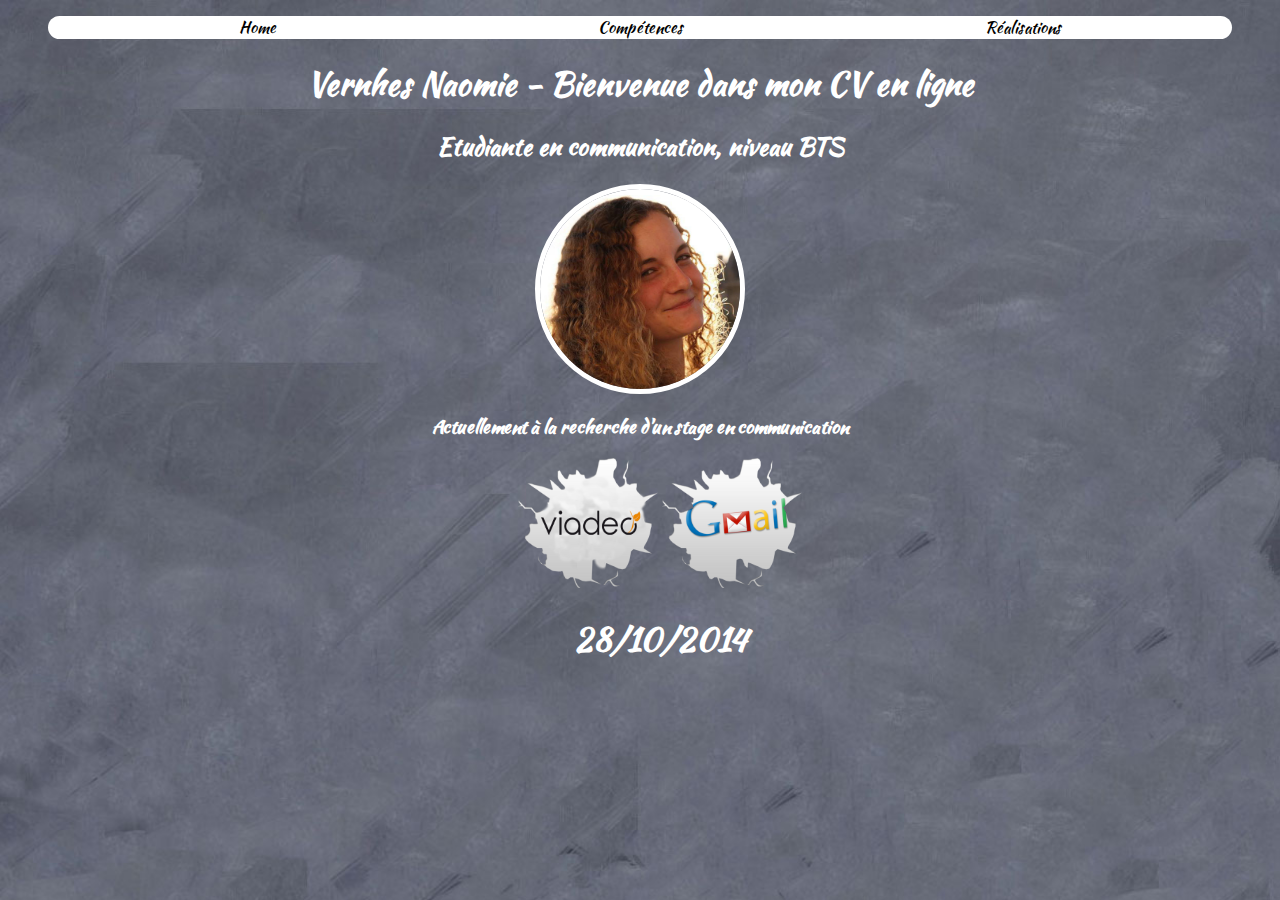
<file: index.html>
<!DOCTYPE html>
<html lang="fr">
<head>
    <meta charset="UTF-8">
    <title> Vernhes Naomie - CV en ligne </title>
    <link rel="stylesheet" href="style.css">
</head>
<body>
    <header>

        <nav>

            <ul>

                <li><a href="index.html">Home</a></li>

                <li><a href="competences.html">Compétences</a></li>

                <li><a href="realisations.html">Réalisations</a></li>

            </ul>

        </nav>

    </header>

    <main>

        <h1 style=text-align:center>Vernhes Naomie - Bienvenue dans mon CV en ligne</h1>

        <h2>Etudiante en communication, niveau BTS</h2>

        <img class="photo-profil" src="Images/photo%20profil.jpg">

        <h3>Actuellement à la recherche d'un stage en communication</h3>
        
    </main>

    <footer style=text-align:center>

        <ul>

            <li><a href="https://www.viadeo.com/">

                <img src="Images/Cracked-viadeo-Logo-transparent.png" width="140" height="130">

                </a></li>

            <li><a href="naomie.avenirsante@gmail.com/">

                <img src="Images/Cracked-Gmail-Logo-transparent%202.png" width="140" height="130">

                </a></li>

            <h1>28/10/2014</h1>

        </ul>

    </footer>
</body>
</html>
</file>
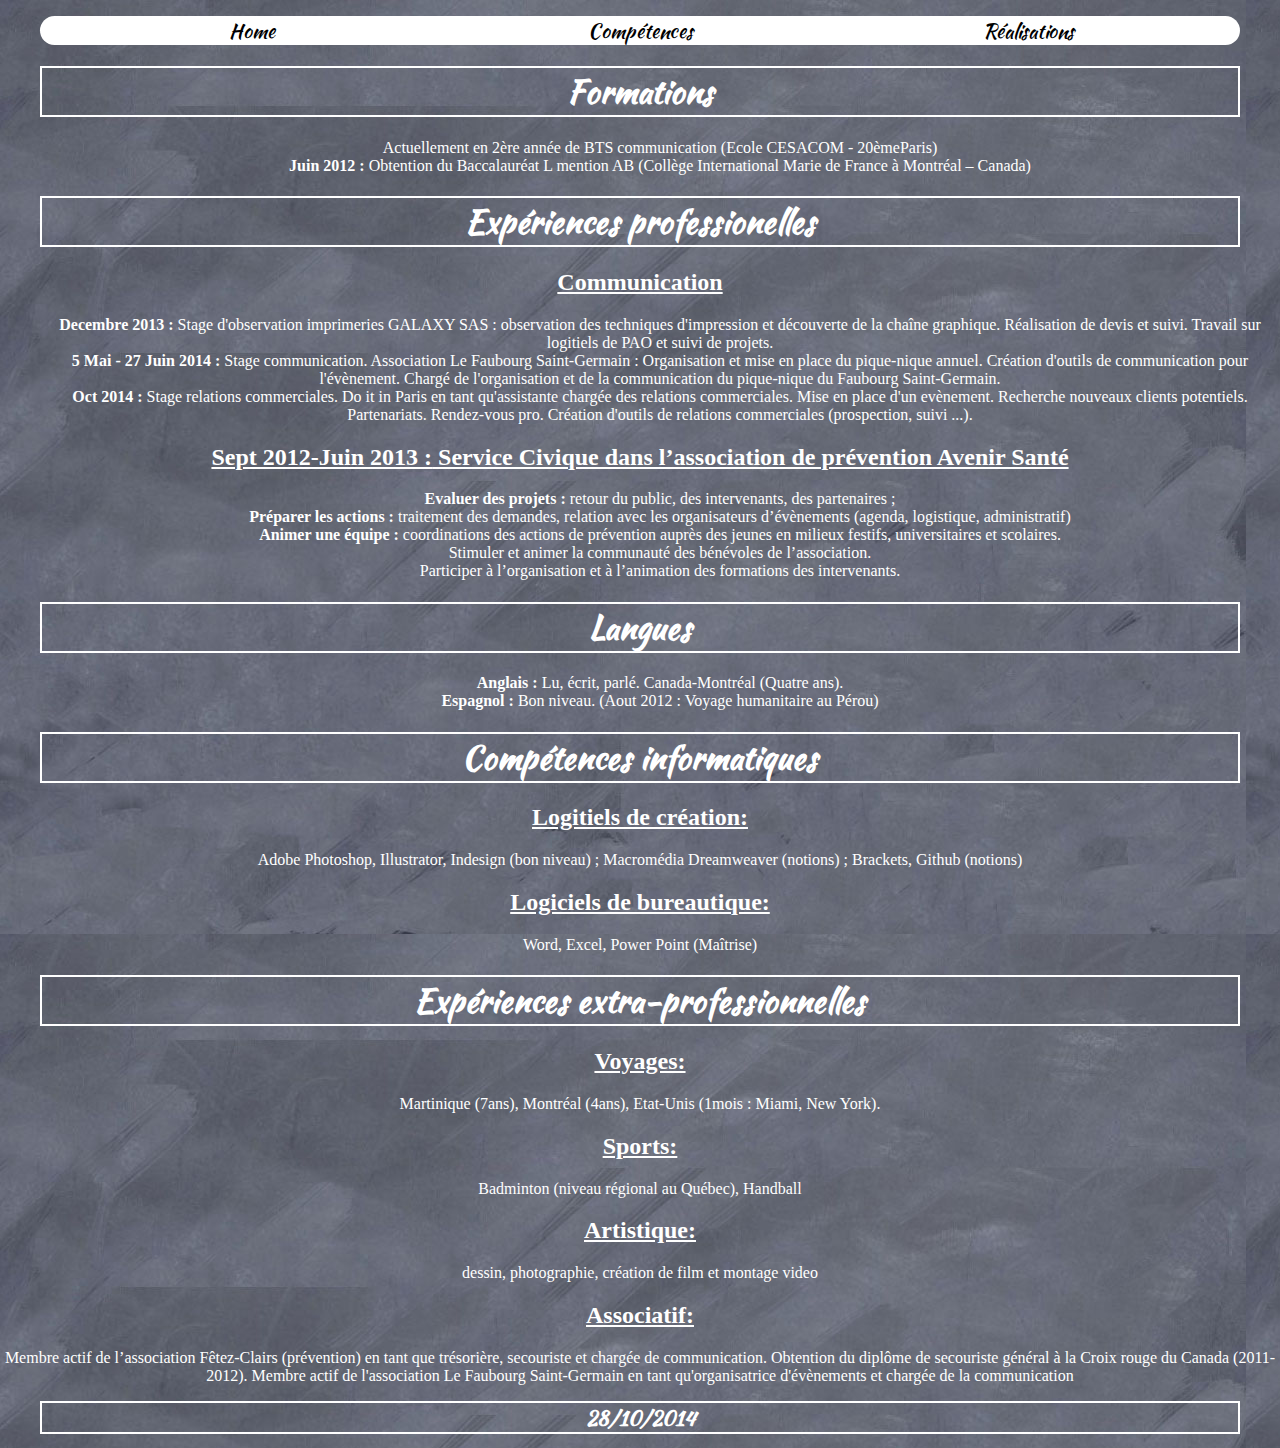
<file: competences.html>
<!DOCTYPE html>
<html lang="fr">
    <head>
<meta charset="UTF-8">
<title> Vernhes Naomie - CV en ligne </title>
<link rel="stylesheet" href="competences.css">
    </head>
    <body>
            <header>
                <nav>
                    <ul>
                        <li><a href="index.html">Home</a></li>
                        <li><a href="competences.html">Compétences</a></li>
                        <li><a href="realisations.html">Réalisations</a></li>
                    </ul>
                </nav>
            </header>

            <main style=text-align:center;color:white>
                
                <h1><strong>Formations</strong></h1>
                
                <ul>
                    
                    <li><a>Actuellement en 2ère année de BTS communication (Ecole CESACOM - 20èmeParis)</a> </li>
                    
                    <li><a><strong>Juin 2012 :</strong> Obtention du Baccalauréat L mention AB (Collège International Marie de France à Montréal – Canada)</a></li>
               
                </ul>
            
                <h1><strong>Expériences professionelles</strong></h1>
           
                <h2>Communication</h2>
                
                <ul>
                    
                    <li><a><strong>Decembre 2013 :</strong> Stage d'observation imprimeries GALAXY SAS : observation des techniques d'impression et découverte de la chaîne graphique. Réalisation de devis et suivi. Travail sur logitiels de PAO et suivi de projets.</a>
</li>
                    <li><a><strong>5 Mai - 27 Juin 2014 :</strong> Stage communication. Association Le Faubourg Saint-Germain : Organisation et mise en place du pique-nique annuel. Création d'outils de communication pour l'évènement. Chargé de l'organisation et de la communication du pique-nique du Faubourg Saint-Germain.</a></li>
                    
                    <li><a><strong>Oct 2014 :</strong> Stage relations commerciales. Do it in Paris en tant qu'assistante chargée des relations commerciales. Mise en place d'un evènement. Recherche nouveaux clients potentiels. Partenariats. Rendez-vous pro. Création d'outils de relations commerciales (prospection, suivi ...).</a></li>

                </ul>

            
                <h2><strong>Sept 2012-Juin 2013 :</strong> Service Civique dans l’association de prévention Avenir Santé </h2>
                
                <ul>
                    
                    <li><a><strong>Evaluer des projets :</strong> retour du public, des intervenants, des partenaires ; </a></li>
                    
                    <li><a><strong>Préparer les actions :</strong> traitement des demandes, relation avec les organisateurs d’évènements (agenda, logistique, administratif)</a></li>
                    
                    <li><a><strong>Animer une équipe :</strong> coordinations des actions de prévention auprès des jeunes en milieux festifs, universitaires et scolaires.</a></li>
                    
                    <li><a>Stimuler et animer la communauté des bénévoles de l’association. </a> </li>
                    <li><a>Participer à l’organisation et à l’animation des formations des intervenants.</a></li>
                
                </ul>
           
                <h1><strong>Langues</strong></h1>
                
                <ul>
                    
                    <li><a><strong>Anglais :</strong> Lu, écrit, parlé. Canada-Montréal (Quatre ans).</a></li>
                    
                    <li><a><strong>Espagnol :</strong> Bon niveau. (Aout 2012 : Voyage humanitaire au Pérou)</a> </li></ul>
            
                <h1><strong>Compétences informatiques</strong></h1>
            
                <h2>Logitiels de création:</h2>
                
                <p>Adobe Photoshop, Illustrator, Indesign (bon niveau) ; Macromédia Dreamweaver (notions) ; Brackets, Github (notions)</p>
            
                <h2>Logiciels de bureautique:</h2>
                
                <p>Word, Excel, Power Point (Maîtrise)</p>
            
                <h1><strong>Expériences extra-professionnelles</strong></h1>
            
                <h2>Voyages:</h2>
                
                <p>Martinique (7ans), Montréal (4ans), Etat-Unis (1mois : Miami, New York).</p>
            
                <h2>Sports:</h2>
                
                <p>Badminton (niveau régional au Québec), Handball</p>
            
                <h2>Artistique:</h2>
                
                <p>dessin, photographie, création de film et montage video</p>
            
                <h2>Associatif:</h2>
                
                <p>Membre actif de l’association Fêtez-Clairs (prévention) en tant que trésorière, secouriste et chargée de communication. Obtention du diplôme de secouriste général à la Croix rouge du Canada (2011-2012). Membre actif de l'association Le Faubourg Saint-Germain en tant qu'organisatrice d'évènements et chargée de la communication</p>
        
        </main>

        <footer>
            
            <h1>28/10/2014</h1>
            
        </footer>

    </body>
</html>
</file>
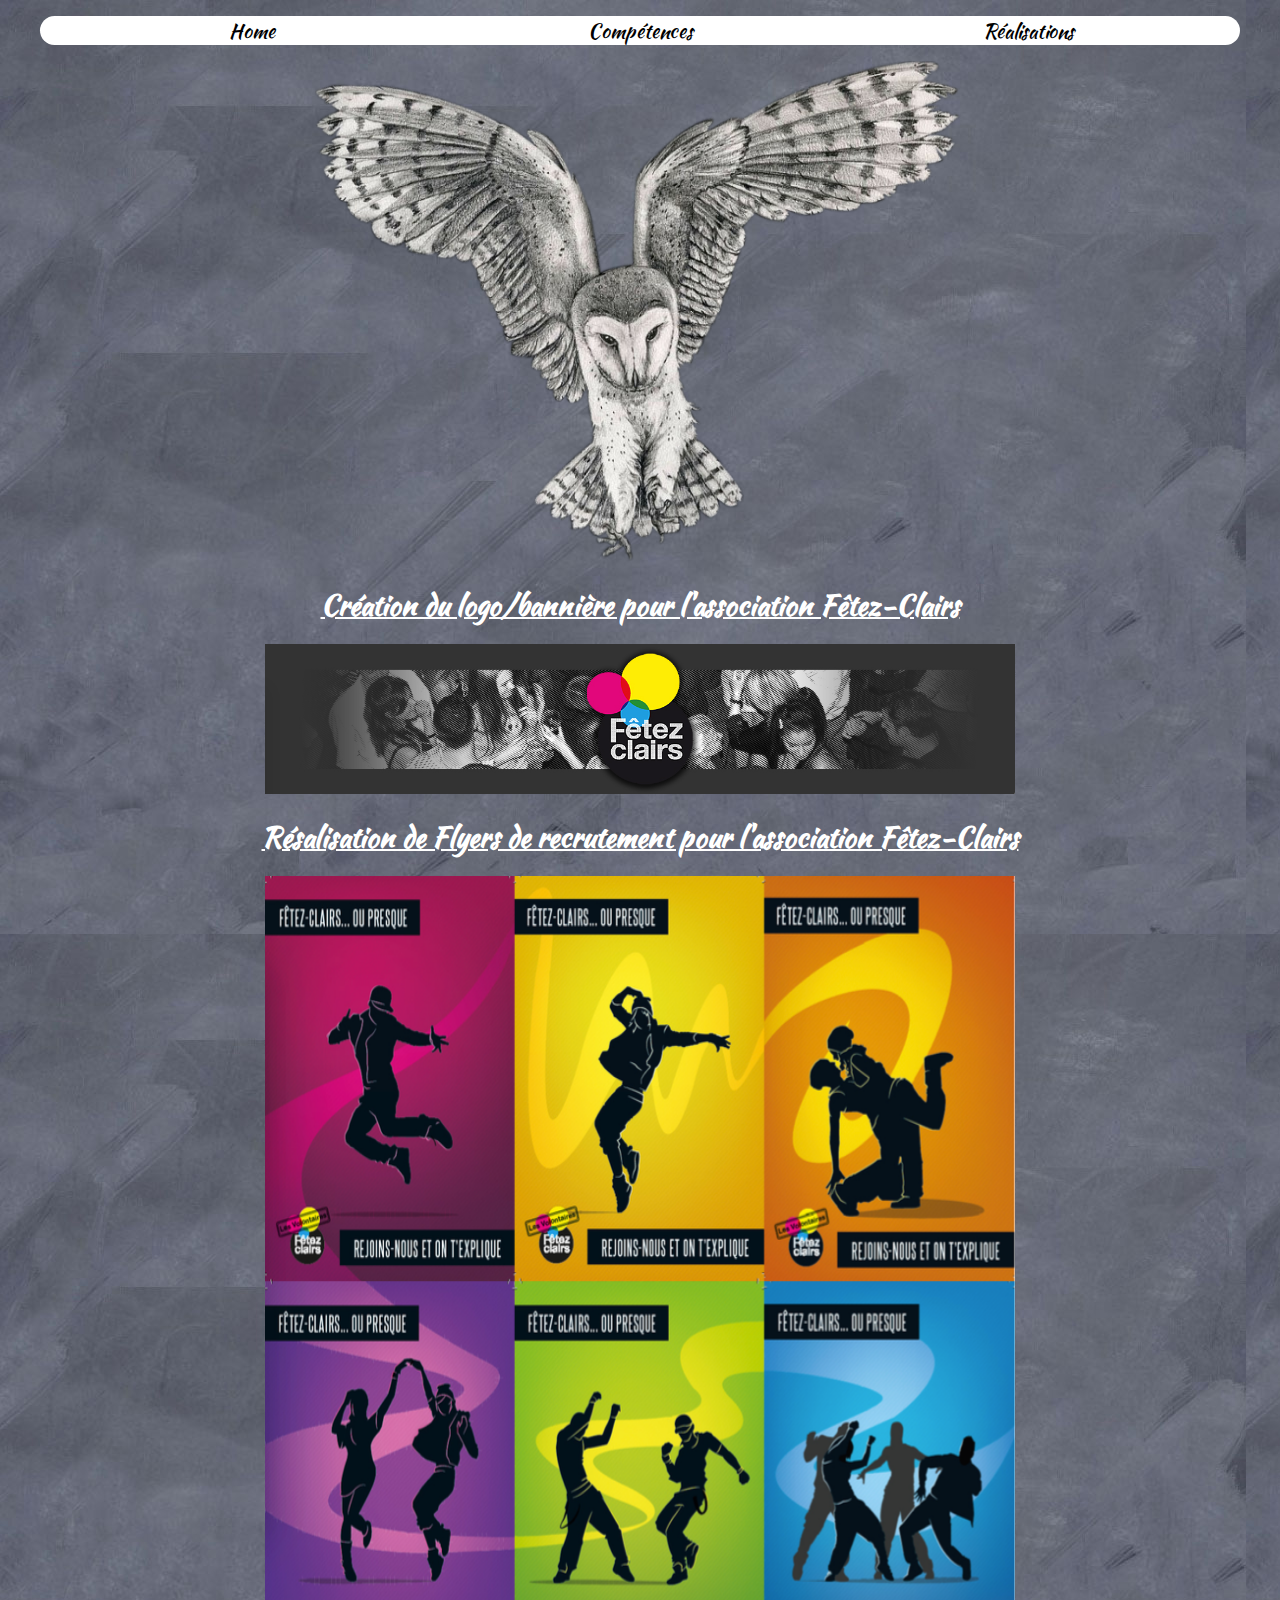
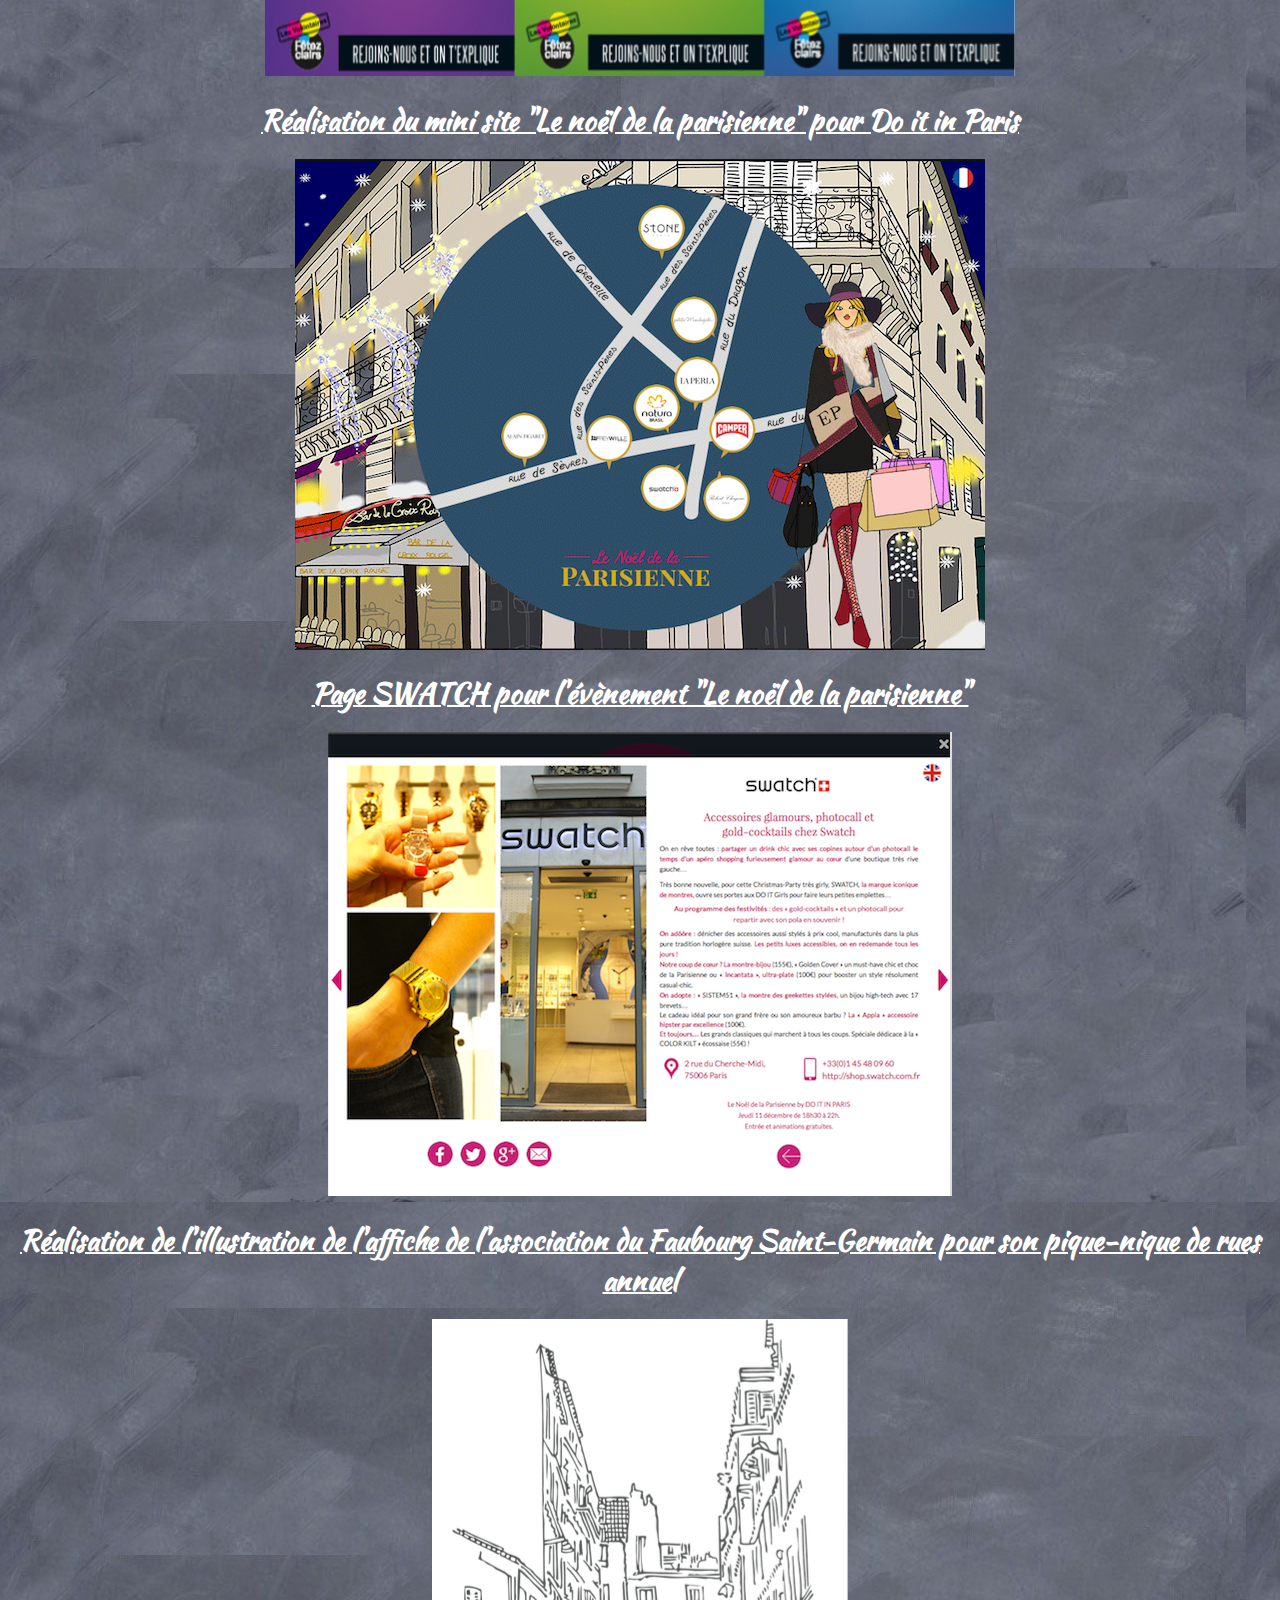
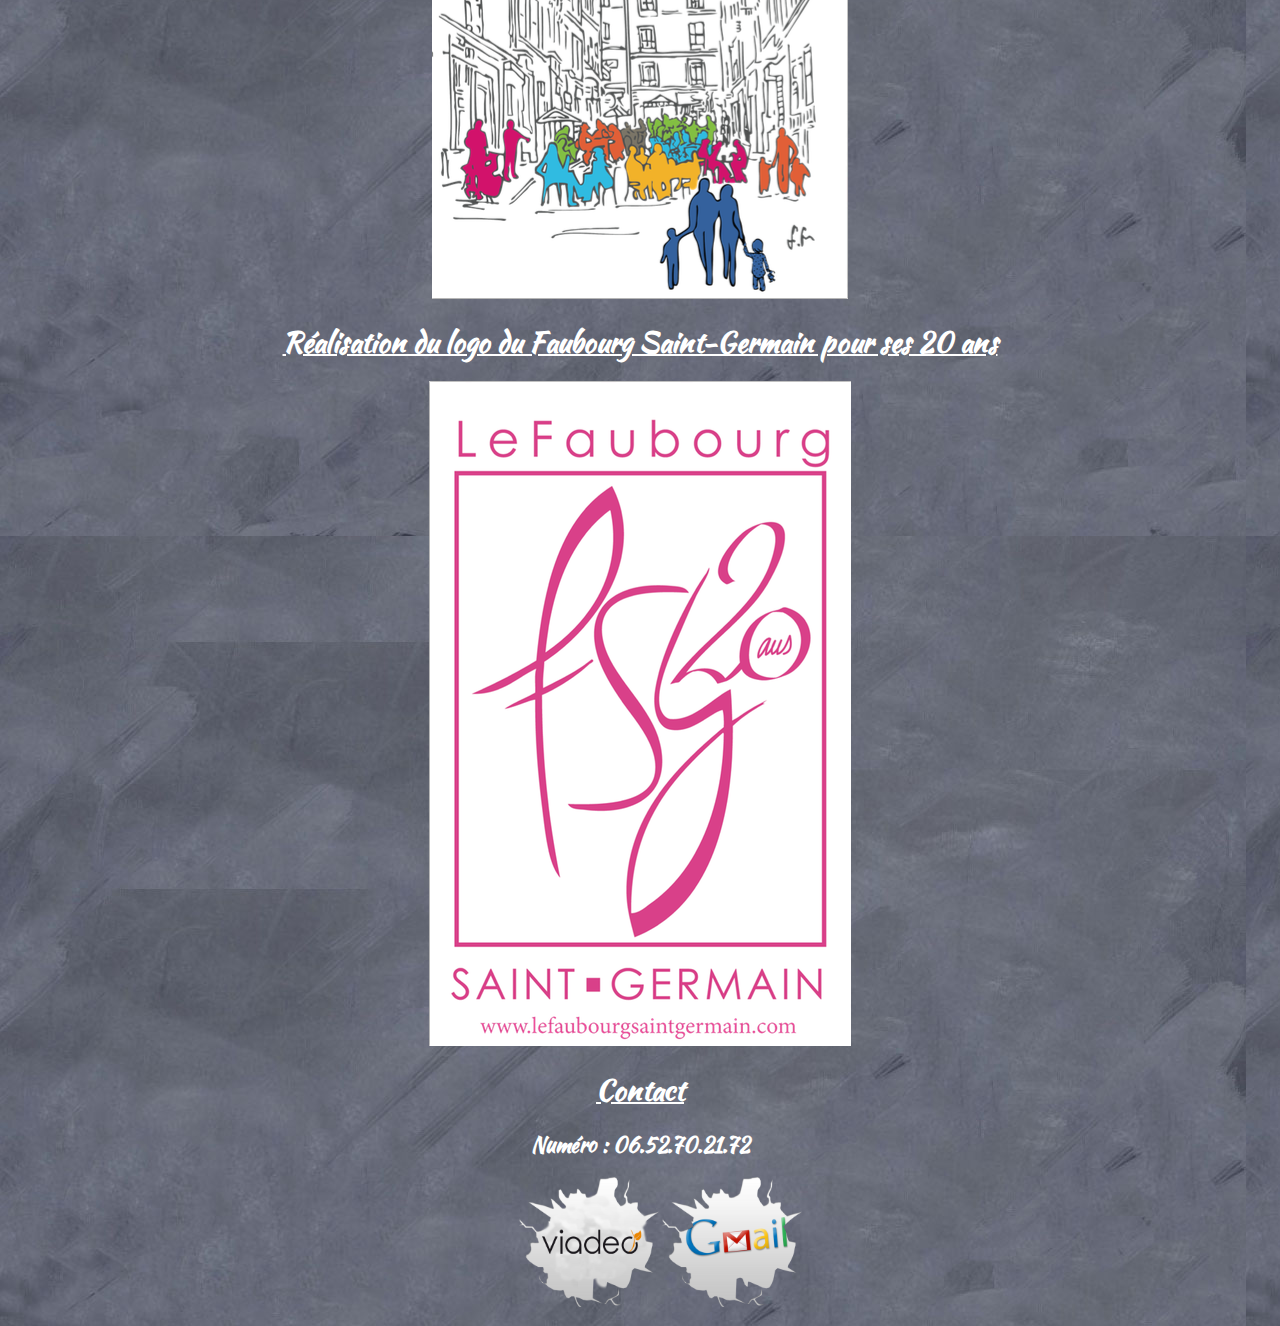
<file: realisations.html>
<!DOCTYPE html>
<html lang="fr">
<head>
<meta charset="UTF-8">
<title> Vernhes Naomie - CV en ligne </title>
<link rel="stylesheet" href="realisations.css">
</head>

    <body>

        <header>

            <nav>

                <ul>

                    <li><a href="index.html">Home</a></li>

                    <li><a href="competences.html">Compétences</a></li>

                    <li><a href="realisations.html">Réalisations</a></li>

                </ul>

            </nav>

        </header>
        

        <main>
            
            <img class="lien1" src="Images/chouette-2.png">
            <h1>Création du logo/bannière pour l'association Fêtez-Clairs</h1>
            <img class="lien2" src="Images/img%20logo%20FT.png">
            <h1>Résalisation de Flyers de recrutement pour l'association Fêtez-Clairs</h1>
            <img class="lien3" src="Images/montage%20flyers.png">
            <h1>Réalisation du mini site "Le noël de la parisienne" pour Do it in Paris</h1>
            <img class="lien4" src="Images/page%20do%20it%20in%20paris.png">
            <h1>Page SWATCH pour l'évènement "Le noël de la parisienne"</h1>
            <img class="lien5" src="Images/page%20do%20it%20swatch.png">
            <h1>Réalisation de l'illustration de l'affiche de l'association du Faubourg Saint-Germain pour son pique-nique de rues annuel</h1>
            <img class="lien6" src="Images/illu%20fbsg.png">
            <h1>Réalisation du logo du Faubourg Saint-Germain pour ses 20 ans</h1>
            <img class="lien7" src="Images/logo%20fbsg.png">
                
        </main>

        <footer style=text-align:center>
            
            <h1>Contact</h1>
            <h2>Numéro : 06.52.70.21.72</h2>
                   
                    <ul>
                        <li><a href="https://www.viadeo.com/">
                            <img src="Images/Cracked-viadeo-Logo-transparent.png" width="140" height="130"></a></li>
                        <li><a href="naomie.avenirsante@gmail.com/">
                            <img src="Images/Cracked-Gmail-Logo-transparent%202.png" width="140" height="130"></a></li>
                    </ul>
        </footer>
</body>
</html>
</file>
<file: style.css>
@font-face {
font-family: 'kaushan_scriptregular';
src: url('Font/kaushanscript-regular.eot');
src: url('Font/kaushanscript-regular.eot?#iefix') format('embedded-opentype'),
url('Font/kaushanscript-regular.woff2') format('woff2'),
url('Font/kaushanscript-regular.woff') format('woff'),
url('Font/kaushanscript-regular.ttf') format('truetype'),
url('Font/kaushanscript-regular.svg#kaushan_scriptregular') format('svg');
font-weight: normal;
font-style: normal;
}
body{
background-image:url(Images/Ardoise%20web%20nao2.jpg);
background-size:cover;
font-family: 'kaushan_scriptregular';
}
header{
background-color:white;
border-radius:40px;
margin-left: 40px;
margin-right:40px;
text-align: center;
background-size: contain;
}
main h1 {
text-align:center;
color:white;
}
main h2 {
text-align:center;
color:white;
}
header ul {
padding:0;
}
header a{
color:black;
text-decoration: none;
}
header h2{
border-radius:50px;
}
header a:hover{
color:#318CE7;
transform: scale(1.5);
}
header li{
display:inline-block;
width:32%;
margin:auto;
text-align: center;
}
li{
list-style: none;
}
footer li{
display:inline-flex;
border-radius:50px;
}
footer h1{
color:white;
text-align:center;
}
.photo-profil {
display: block;
margin:auto;
border: 5px solid white;
border-radius: 500px;
width:200px;
height:200px;
}
.chouette-dessin{
display: block;
margin:auto;
width: 650px;
height: 500px;
}
main h3{
text-align: center;
color: white;
}
</file>
<file: competences.css>
@font-face {
font-family: 'kaushan_scriptregular';
src: url('Font/kaushanscript-regular.eot');
src: url('Font/kaushanscript-regular.eot?#iefix') format('embedded-opentype'),
url('Font/kaushanscript-regular.woff2') format('woff2'),
url('Font/kaushanscript-regular.woff') format('woff'),
url('Font/kaushanscript-regular.ttf') format('truetype'),
url('Font/kaushanscript-regular.svg#kaushan_scriptregular') format('svg');
font-weight: normal;
font-style: normal;
}

body{
    background-image:url(Images/Ardoise%20web%20nao2.jpg);
    margin:0;
}

header{
    background-color:white;
    border-radius:40px;
    margin-left: 40px;
    margin-right:40px;
    text-align: center;
    font-family: 'kaushan_scriptregular';
}

header ul {
    padding:0;
}

header a:hover{
    color:#318CE7;
    transform: scale(1.5);
}

header a{
    color:black;
    text-decoration: none;
    font-size: 20px; 
}

header li{
        display:inline-block;
    width:32%;
    margin:auto;
    text-align: center;
}

li{
    list-style: none;
}

h1{
    font-family: 'kaushan_scriptregular';
    border: 2px solid white;
    border-spacing: auto;
     margin-left: 40px;
    margin-right:40px;
}

h2 {
    text-decoration:underline;
}

footer{
    color:white;
    font-size: 10px;
    text-align: center;
}
</file>
<file: realisations.css>
@font-face {
font-family: 'kaushan_scriptregular';
src: url('Font/kaushanscript-regular.eot');
src: url('Font/kaushanscript-regular.eot?#iefix') format('embedded-opentype'),
url('Font/kaushanscript-regular.woff2') format('woff2'),
url('Font/kaushanscript-regular.woff') format('woff'),
url('Font/kaushanscript-regular.ttf') format('truetype'),
url('Font/kaushanscript-regular.svg#kaushan_scriptregular') format('svg');
font-weight: normal;
font-style: normal;
}

body{
    background-image: url(Images/Ardoise%20web%20nao2.jpg);
    margin:0;
}

header{
    background-color:white;
    border-radius:40px;
    margin-left: 40px;
    margin-right:40px;
    text-align: center;
}

header ul {
    padding:0;
}

header a:hover{
    color:#318CE7;
    transform: scale(1.5);
}

header a{
    color:black;
    text-decoration: none;
    font-family: 'kaushan_scriptregular';
    font-size: 20px;
}

header li{
    display:inline-block;
    width:32%;
    margin:auto;
    text-align: center;
}

main{
    text-align: center;
    color: white;
    font-family: 'kaushan_scriptregular';
    font-size: 14px;
}


li{
    list-style: none;
}

h1{
    text-align: center;
    text-decoration:underline;
}

.lien1{
    margin:auto;
    width: 650px;
    height: 500px;
}

.lien2{
    width: 750px;
    height: 150px;
}

.lien3{
    width: 750px;
    height: 800px;
}



footer li{
    display:inline-flex;
    border-radius:50px;
    text-align: center;
}

footer{
    text-align: center;
    color: white;
    font-family: 'kaushan_scriptregular';
    font-size: 14px;
}
</file>
